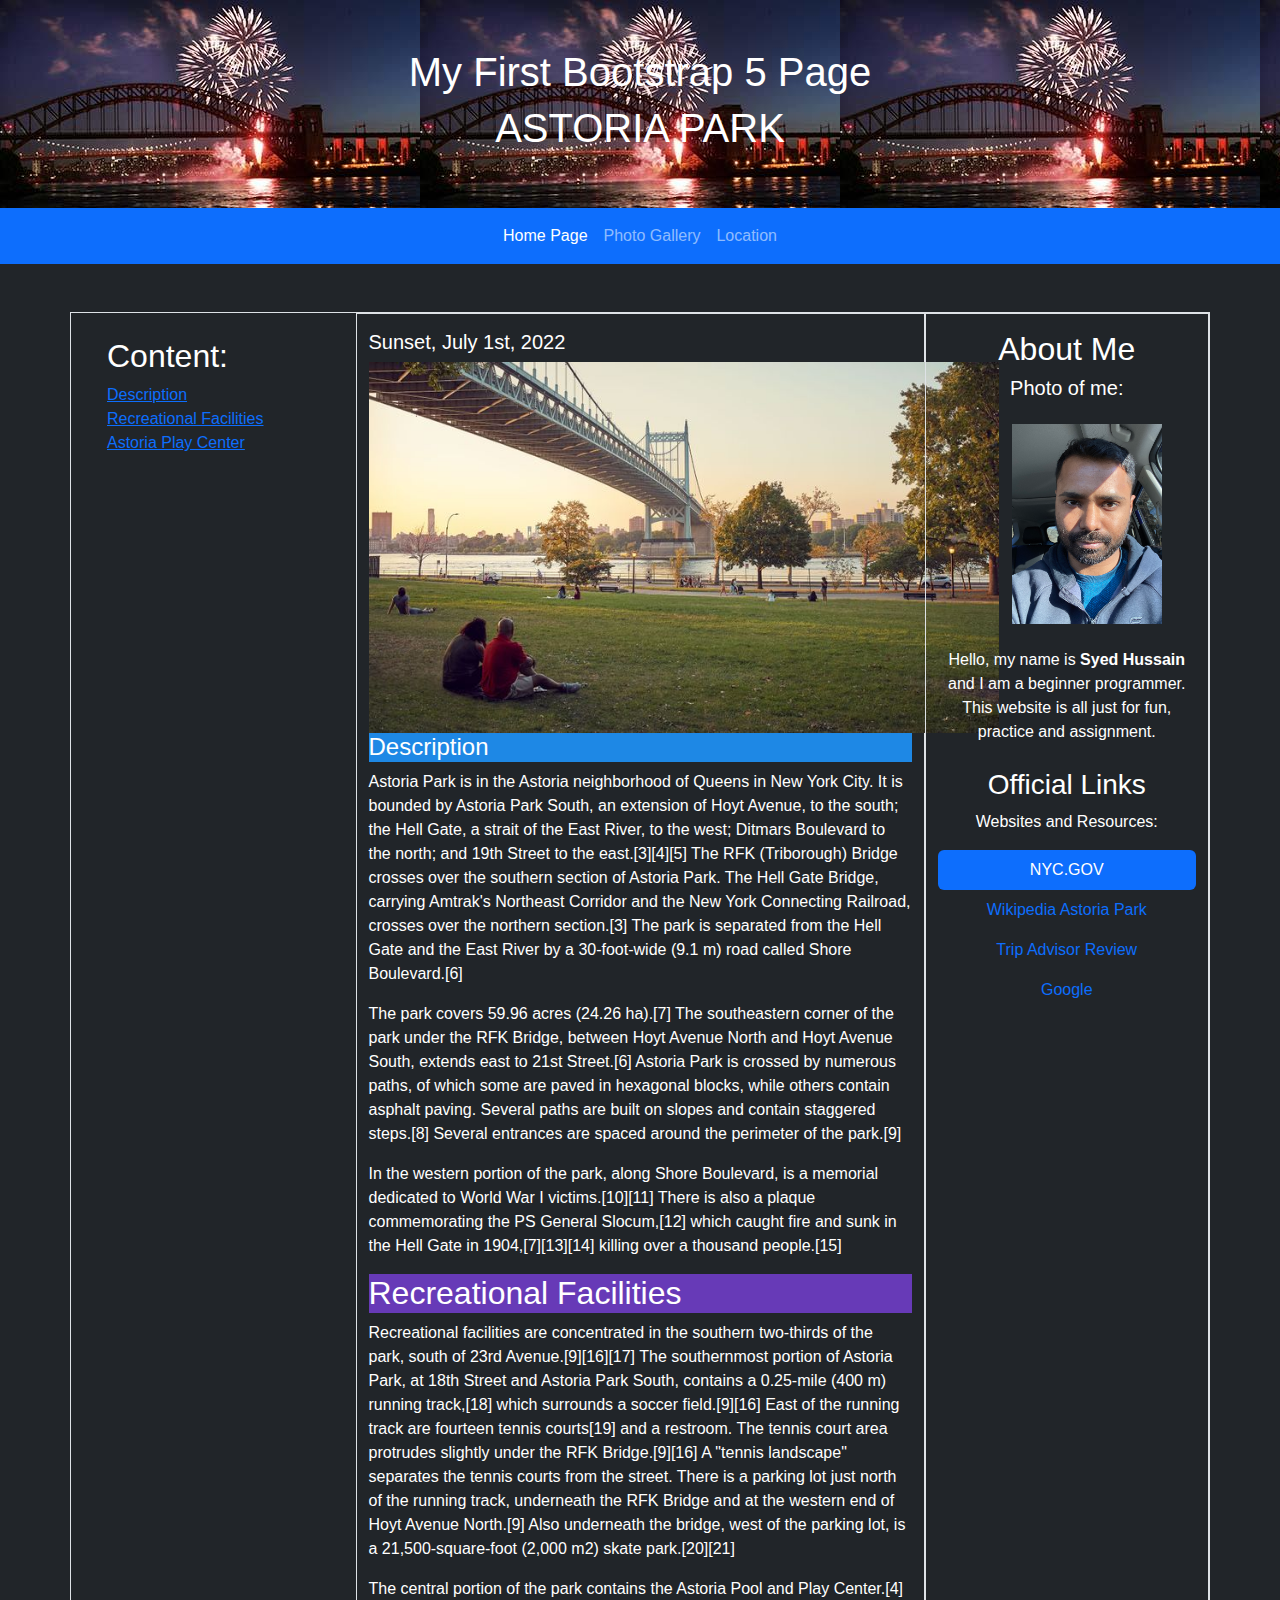
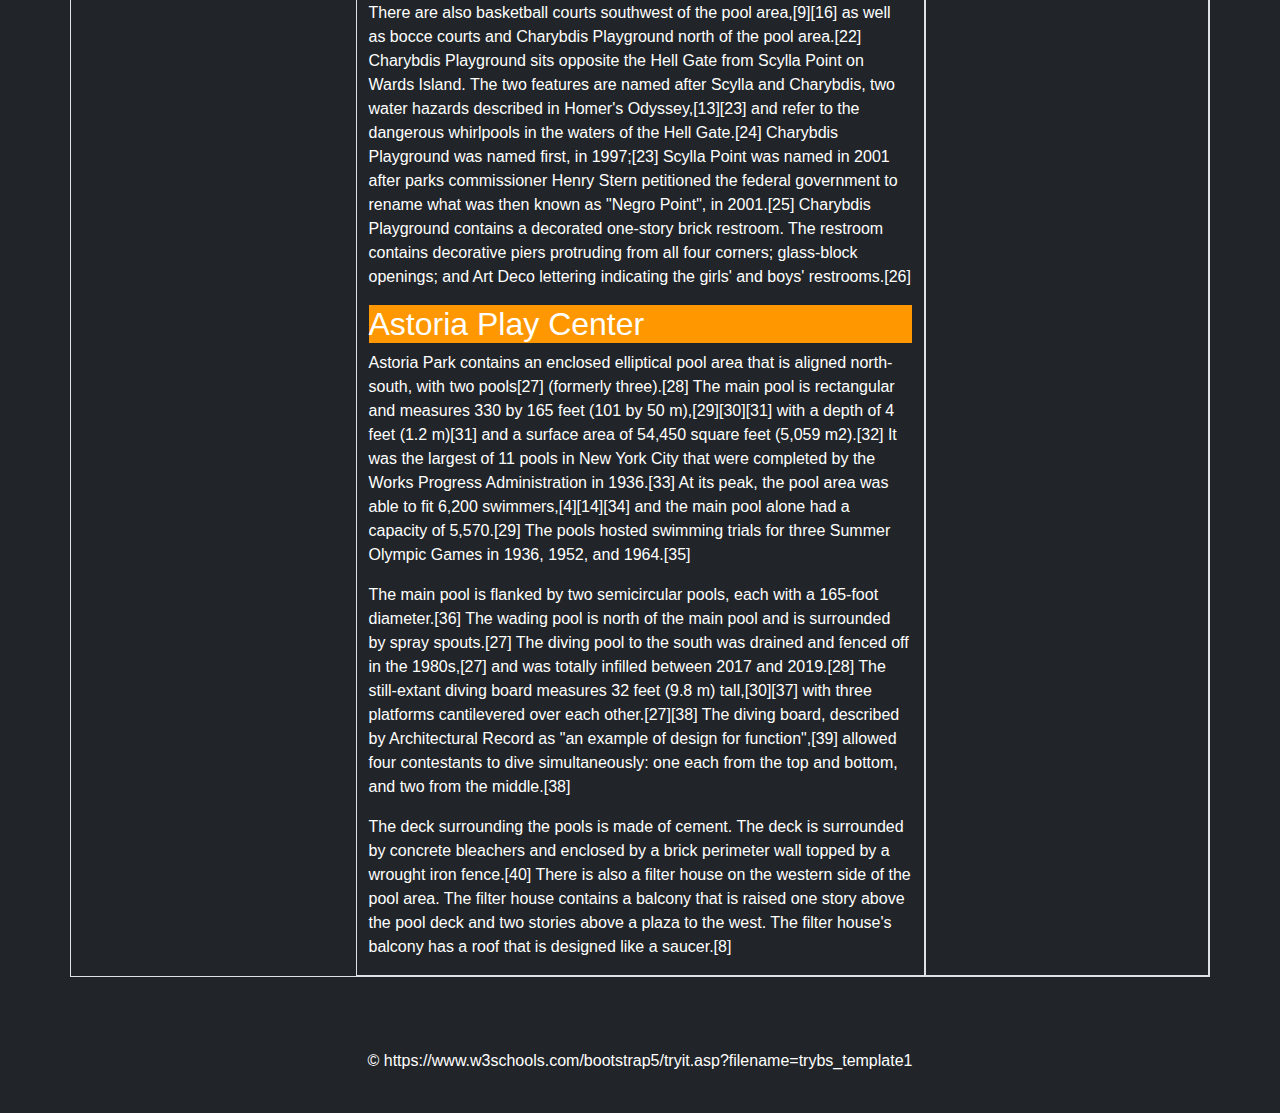
<file: index.html>
<!DOCTYPE html>
<html lang="en">
<head>
    <title>Bootstrap 5 Website Example</title>
    <meta charset="utf-8">
    <meta name="viewport" content="width=device-width, initial-scale=1">
    <link href="https://cdn.jsdelivr.net/npm/bootstrap@5.1.3/dist/css/bootstrap.min.css" rel="stylesheet">
    <script src="https://cdn.jsdelivr.net/npm/bootstrap@5.1.3/dist/js/bootstrap.bundle.min.js"></script>
    <link rel="stylesheet" href="style.css">
    <style>
    </style>
</head>
<body class="main bg-dark text-white" data-spy="scroll" data-target="#myScrollspy" data-offset="20">
    <!-- header/title of the page -->
    <div class="p-5 bg-primary text-center">
        <h1>My First Bootstrap 5 Page</h1>
        <h1>ASTORIA PARK</h1> 
    </div>
    <!-- navigation link just below the title/header -->
    <nav class="navbar navbar-expand-md bg-primary navbar-dark">
        <div class="container-fluid justify-content-center">
            <ul class="navbar-nav">
                <li class="nav-item active">
                <a class="nav-link active" href="/index.html">Home Page</a>
                </li>
                <a class="nav-link" href="/photo_gallery.html">Photo Gallery</a>
                </li>
                <li class="nav-item">
                <a class="nav-link" href="/park_location.html">Location</a>
                </li>
            </ul>
        </div>
    </nav>

    <div class="container mt-5">
        <div class="row row-cols-3 border">
            <!-- Side section -->
            <nav class="col-sm-3" id="myScrollspy">
                <ul class="nav nav-pills flex-column p-4">
                    <h2>Content:</h2>
                  <li class="active"><a href="#section1">Description</a></li>
                  <li><a href="#section2">Recreational Facilities</a></li>
                  <li><a href="#section3">Astoria Play Center</a></li>
                  <li class="dropdown">
                  </li>
                </ul>
            </nav>
            <!-- Main section -->
            <div class="col-sm-6 pt-3 border">
                <h5>Sunset, July 1st, 2022</h5>
                <div class="mid-img"><img src="/images/astoria-park-06.jpg"></div>
                <h4 id="section1">Description</h4>
                <p>Astoria Park is in the Astoria neighborhood of Queens in New York City. It is bounded by Astoria Park South, an extension of Hoyt Avenue, to the south; the Hell Gate, a strait of the East River, to the west; Ditmars Boulevard to the north; and 19th Street to the east.[3][4][5] The RFK (Triborough) Bridge crosses over the southern section of Astoria Park. The Hell Gate Bridge, carrying Amtrak's Northeast Corridor and the New York Connecting Railroad, crosses over the northern section.[3] The park is separated from the Hell Gate and the East River by a 30-foot-wide (9.1 m) road called Shore Boulevard.[6]</p> 
                <p>The park covers 59.96 acres (24.26 ha).[7] The southeastern corner of the park under the RFK Bridge, between Hoyt Avenue North and Hoyt Avenue South, extends east to 21st Street.[6] Astoria Park is crossed by numerous paths, of which some are paved in hexagonal blocks, while others contain asphalt paving. Several paths are built on slopes and contain staggered steps.[8] Several entrances are spaced around the perimeter of the park.[9]</p> 
                <p>In the western portion of the park, along Shore Boulevard, is a memorial dedicated to World War I victims.[10][11] There is also a plaque commemorating the PS General Slocum,[12] which caught fire and sunk in the Hell Gate in 1904,[7][13][14] killing over a thousand people.[15] </p>
                <h2 id="section2">Recreational Facilities</h2>
                <p>Recreational facilities are concentrated in the southern two-thirds of the park, south of 23rd Avenue.[9][16][17] The southernmost portion of Astoria Park, at 18th Street and Astoria Park South, contains a 0.25-mile (400 m) running track,[18] which surrounds a soccer field.[9][16] East of the running track are fourteen tennis courts[19] and a restroom. The tennis court area protrudes slightly under the RFK Bridge.[9][16] A "tennis landscape" separates the tennis courts from the street. There is a parking lot just north of the running track, underneath the RFK Bridge and at the western end of Hoyt Avenue North.[9] Also underneath the bridge, west of the parking lot, is a 21,500-square-foot (2,000 m2) skate park.[20][21]</p>
                <p>The central portion of the park contains the Astoria Pool and Play Center.[4] There are also basketball courts southwest of the pool area,[9][16] as well as bocce courts and Charybdis Playground north of the pool area.[22] Charybdis Playground sits opposite the Hell Gate from Scylla Point on Wards Island. The two features are named after Scylla and Charybdis, two water hazards described in Homer's Odyssey,[13][23] and refer to the dangerous whirlpools in the waters of the Hell Gate.[24] Charybdis Playground was named first, in 1997;[23] Scylla Point was named in 2001 after parks commissioner Henry Stern petitioned the federal government to rename what was then known as "Negro Point", in 2001.[25] Charybdis Playground contains a decorated one-story brick restroom. The restroom contains decorative piers protruding from all four corners; glass-block openings; and Art Deco lettering indicating the girls' and boys' restrooms.[26]</p>
                <h2 id="section3">Astoria Play Center</h2>
                <p>Astoria Park contains an enclosed elliptical pool area that is aligned north-south, with two pools[27] (formerly three).[28] The main pool is rectangular and measures 330 by 165 feet (101 by 50 m),[29][30][31] with a depth of 4 feet (1.2 m)[31] and a surface area of 54,450 square feet (5,059 m2).[32] It was the largest of 11 pools in New York City that were completed by the Works Progress Administration in 1936.[33] At its peak, the pool area was able to fit 6,200 swimmers,[4][14][34] and the main pool alone had a capacity of 5,570.[29] The pools hosted swimming trials for three Summer Olympic Games in 1936, 1952, and 1964.[35]</p>
                <p>The main pool is flanked by two semicircular pools, each with a 165-foot diameter.[36] The wading pool is north of the main pool and is surrounded by spray spouts.[27] The diving pool to the south was drained and fenced off in the 1980s,[27] and was totally infilled between 2017 and 2019.[28] The still-extant diving board measures 32 feet (9.8 m) tall,[30][37] with three platforms cantilevered over each other.[27][38] The diving board, described by Architectural Record as "an example of design for function",[39] allowed four contestants to dive simultaneously: one each from the top and bottom, and two from the middle.[38]</p>
                <p>The deck surrounding the pools is made of cement. The deck is surrounded by concrete bleachers and enclosed by a brick perimeter wall topped by a wrought iron fence.[40] There is also a filter house on the western side of the pool area. The filter house contains a balcony that is raised one story above the pool deck and two stories above a plaza to the west. The filter house's balcony has a roof that is designed like a saucer.[8]</p>  
            </div>
            <!-- About me section -->
            <div class="col-md-3 pt-3 border text-center">
                <h2>About Me</h2>
                <h5>Photo of me:</h5>
                <div class="col-sm-3 m-4"><img class="img" src="images/Me.jpeg"> </div>
                <p> Hello, my name is <strong>Syed Hussain</strong> and I am a beginner programmer. This website is all just for fun, practice and assignment.</p>
                <h3 class="mt-4">Official Links</h3>
                <p>Websites and Resources:</p>
                <!-- nav link to the left side of the screen -->
                <ul class="nav nav-pills flex-column">
                    <li class="nav-item">
                    <a class="nav-link active" href="https://www.nycgovparks.org/parks/astoria-park">NYC.GOV</a>
                    </li>
                    <li class="nav-item">
                    <a class="nav-link" href="https://en.wikipedia.org/wiki/Astoria_Park">Wikipedia Astoria Park</a>
                    </li>
                    <li class="nav-item">
                    <a class="nav-link" href="https://www.tripadvisor.com/Attraction_Review-g29837-d646883-Reviews-Astoria_Park-Astoria_Queens_New_York.html">Trip Advisor Review</a>
                    </li>
                    <li class="nav-item">
                    <a class="nav-link" href="https://www.google.com">Google</a>
                    </li>
                </ul>
            </div>
        </div>
    </div>
    <!-- This is the footer where things go at the bottom; address/location -->
    <div class="mt-5 p-4 bg-dark text-white text-center">
        <p>&copy; https://www.w3schools.com/bootstrap5/tryit.asp?filename=trybs_template1</p>
    </div>
</body>
</html>
</file>
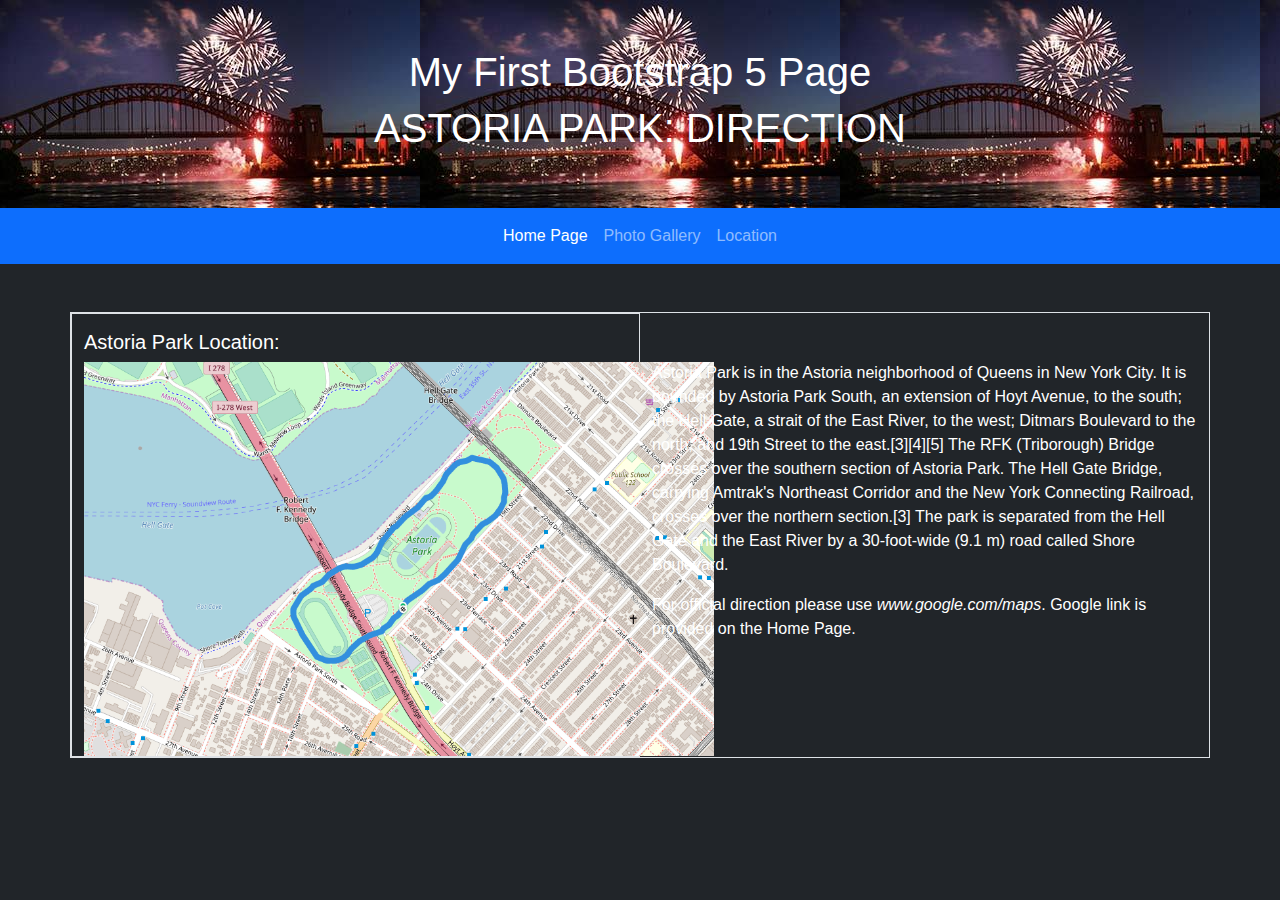
<file: park_location.html>
<!DOCTYPE html>
<html lang="en">
<head>
    <meta charset="UTF-8">
    <meta http-equiv="X-UA-Compatible" content="IE=edge">
    <meta name="viewport" content="width=device-width, initial-scale=1.0">
    <link href="https://cdn.jsdelivr.net/npm/bootstrap@5.1.3/dist/css/bootstrap.min.css" rel="stylesheet">
    <script src="https://cdn.jsdelivr.net/npm/bootstrap@5.1.3/dist/js/bootstrap.bundle.min.js"></script>
    <link rel="stylesheet" href="style.css">
    <title>Astoria Destination Guide</title>
</head>
<body class="main bg-dark text-white">
    <!-- header/title of the page -->
    <div class="p-5 bg-primary text-center">
        <h1>My First Bootstrap 5 Page</h1>
        <h1>ASTORIA PARK: DIRECTION</h1> 
    </div>
    <!-- navigation link just below the title/header -->
    <nav class="navbar navbar-expand-md bg-primary navbar-dark">
        <div class="container-fluid justify-content-center">
            <ul class="navbar-nav">
                <li class="nav-item active">
                <a class="nav-link active" href="/index.html">Home Page</a>
                </li>
                <a class="nav-link" href="/photo_gallery.html">Photo Gallery</a>
                </li>
                <li class="nav-item">
                <a class="nav-link" href="/park_location.html">Location</a>
                </li>
            </ul>
        </div>
    </nav>

    <div class="container mt-5">
        <div class="row row-cols-2 border">
            <div class="col-sm-6 pt-3 border">
                <h5>Astoria Park Location:</h5>
                <div class="mid-img"><img src="/images/dr5rvz_2.png"></div>
            </div>
            <div class="col-sm-6 pt-5">
                <p>Astoria Park is in the Astoria neighborhood of Queens in New York City. It is bounded by Astoria Park South, an extension of Hoyt Avenue, to the south; the Hell Gate, a strait of the East River, to the west; Ditmars Boulevard to the north; and 19th Street to the east.[3][4][5] The RFK (Triborough) Bridge crosses over the southern section of Astoria Park. The Hell Gate Bridge, carrying Amtrak's Northeast Corridor and the New York Connecting Railroad, crosses over the northern section.[3] The park is separated from the Hell Gate and the East River by a 30-foot-wide (9.1 m) road called Shore Boulevard.</p>
                <p>For official direction please use <i>www.google.com/maps</i>. Google link is provided on the Home Page.
            </div>
        </div>
    </div>
</body>
</html>
</file>
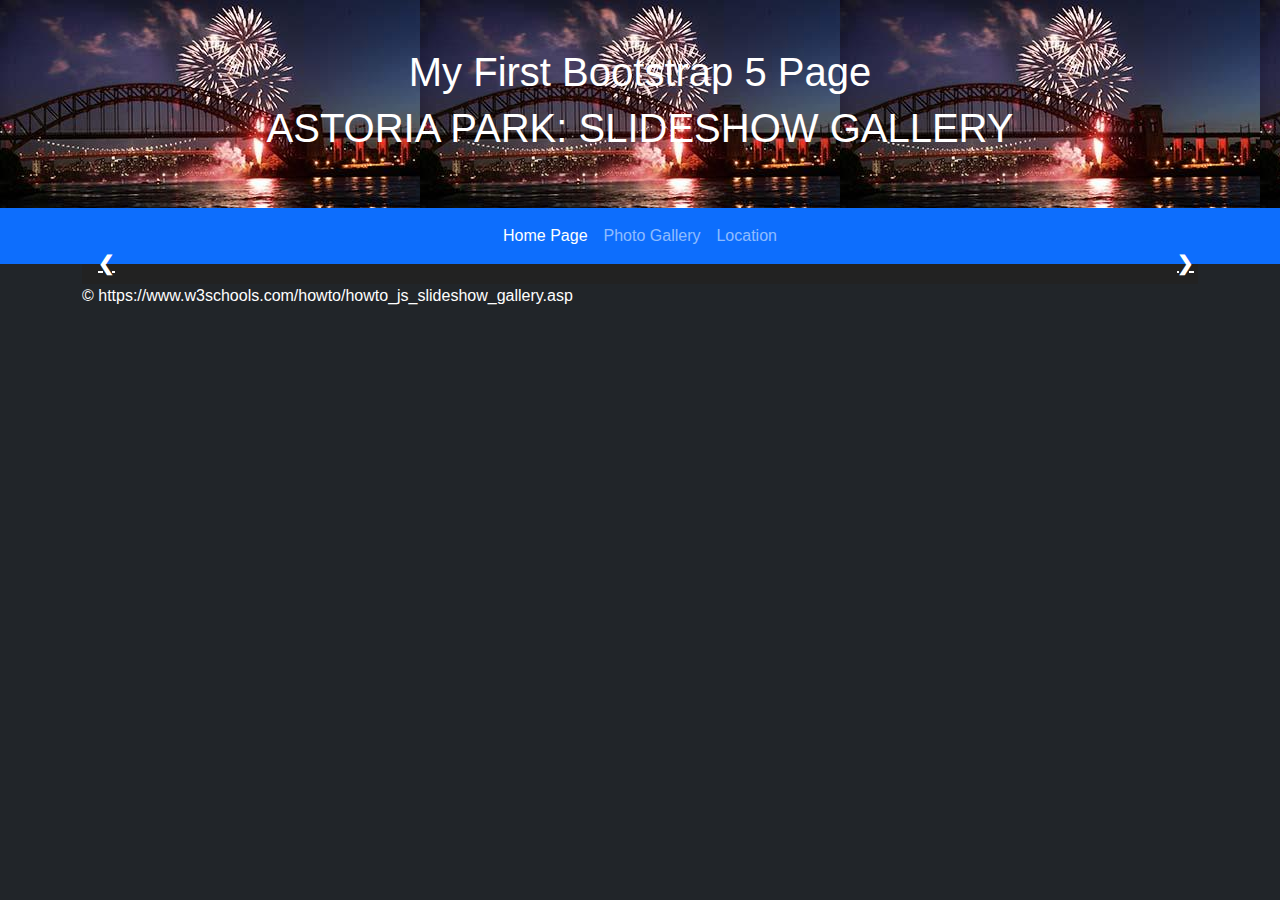
<file: photo_gallery.html>
<!DOCTYPE html>
<html lang="en">
<head>
    <meta charset="UTF-8">
    <meta http-equiv="X-UA-Compatible" content="IE=edge">
    <meta name="viewport" content="width=device-width, initial-scale=1.0">
    <link href="https://cdn.jsdelivr.net/npm/bootstrap@5.1.3/dist/css/bootstrap.min.css" rel="stylesheet">
    <script src="https://cdn.jsdelivr.net/npm/bootstrap@5.1.3/dist/js/bootstrap.bundle.min.js"></script>
    <link rel="stylesheet" href="style.css">
    <script typ="text/javascript" src="/gallery.js"></script>
    <title>Document</title>
    <style>

    </style>
</head>
<body class="main bg-dark text-white">
    <!-- header/title of the page -->
    <div class="p-5 bg-primary text-center">
        <h1>My First Bootstrap 5 Page</h1>
        <h1>ASTORIA PARK: SLIDESHOW GALLERY</h1> 
    </div>
    <!-- navigation link just below the title/header -->
    <nav class="navbar navbar-expand-md bg-primary navbar-dark">
        <div class="container-fluid justify-content-center">
            <ul class="navbar-nav">
                <li class="nav-item active">
                <a class="nav-link active" href="/index.html">Home Page</a>
                </li>
                <a class="nav-link" href="/photo_gallery.html">Photo Gallery</a>
                </li>
                <li class="nav-item">
                <a class="nav-link" href="/park_location.html">Location</a>
                </li>
            </ul>
        </div>
    </nav>
    <div class="container">

    <div class="mySlides">
        <div class="numbertext">1 / 6</div>
        <img src="images/Astoria Track.jpg" style="width: 100%">
    </div>
      
    <div class="mySlides">
        <div class="numbertext">2 / 6</div>
        <img src="images/astoria-park-06.jpg" style="width: 100%">
    </div>
      
    <div class="mySlides">
        <div class="numbertext">3 / 6</div>
        <img src="images/Astoria_Playground.jpg" style="width: 100%">
    </div>
          
    <div class="mySlides">
        <div class="numbertext">4 / 6</div>
        <img src="images/APA-LeafFest-2014-1824.jpg" style="width:100%">
    </div>
      
    <div class="mySlides">
        <div class="numbertext">5 / 6</div>
        <img src="images/Astoria_Events.jpg" style="width:100%">
    </div>
          
    <div class="mySlides">
        <div class="numbertext">6 / 6</div>
        <img src="images/Astoria_Nature_Walk.jpg" style="width:100%">
    </div>
          
    <a class="prev" onclick="plusSlides(-1)">❮</a>
    <a class="next" onclick="plusSlides(1)">❯</a>
      
    <div class="caption-container">
        <p id="caption"></p>
    </div>
    &copy; https://www.w3schools.com/howto/howto_js_slideshow_gallery.asp
</body>
</html>
</file>
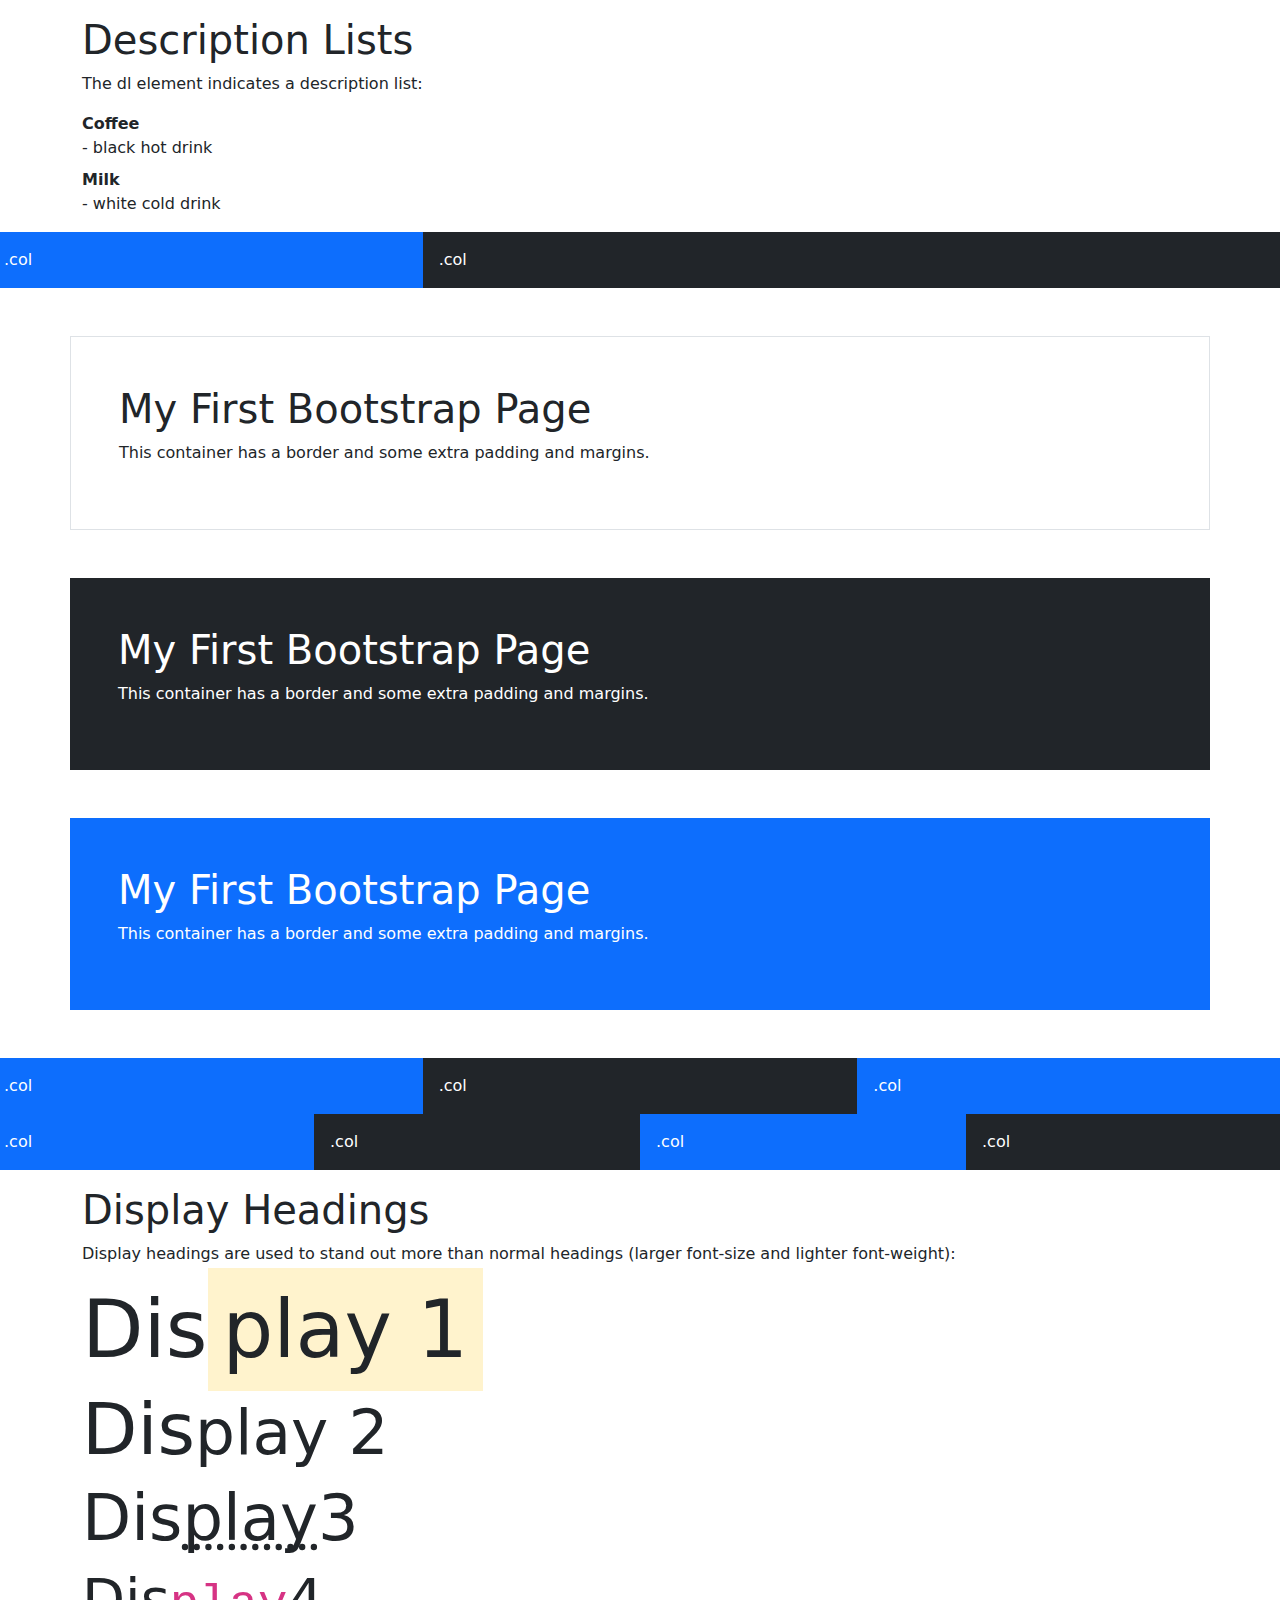
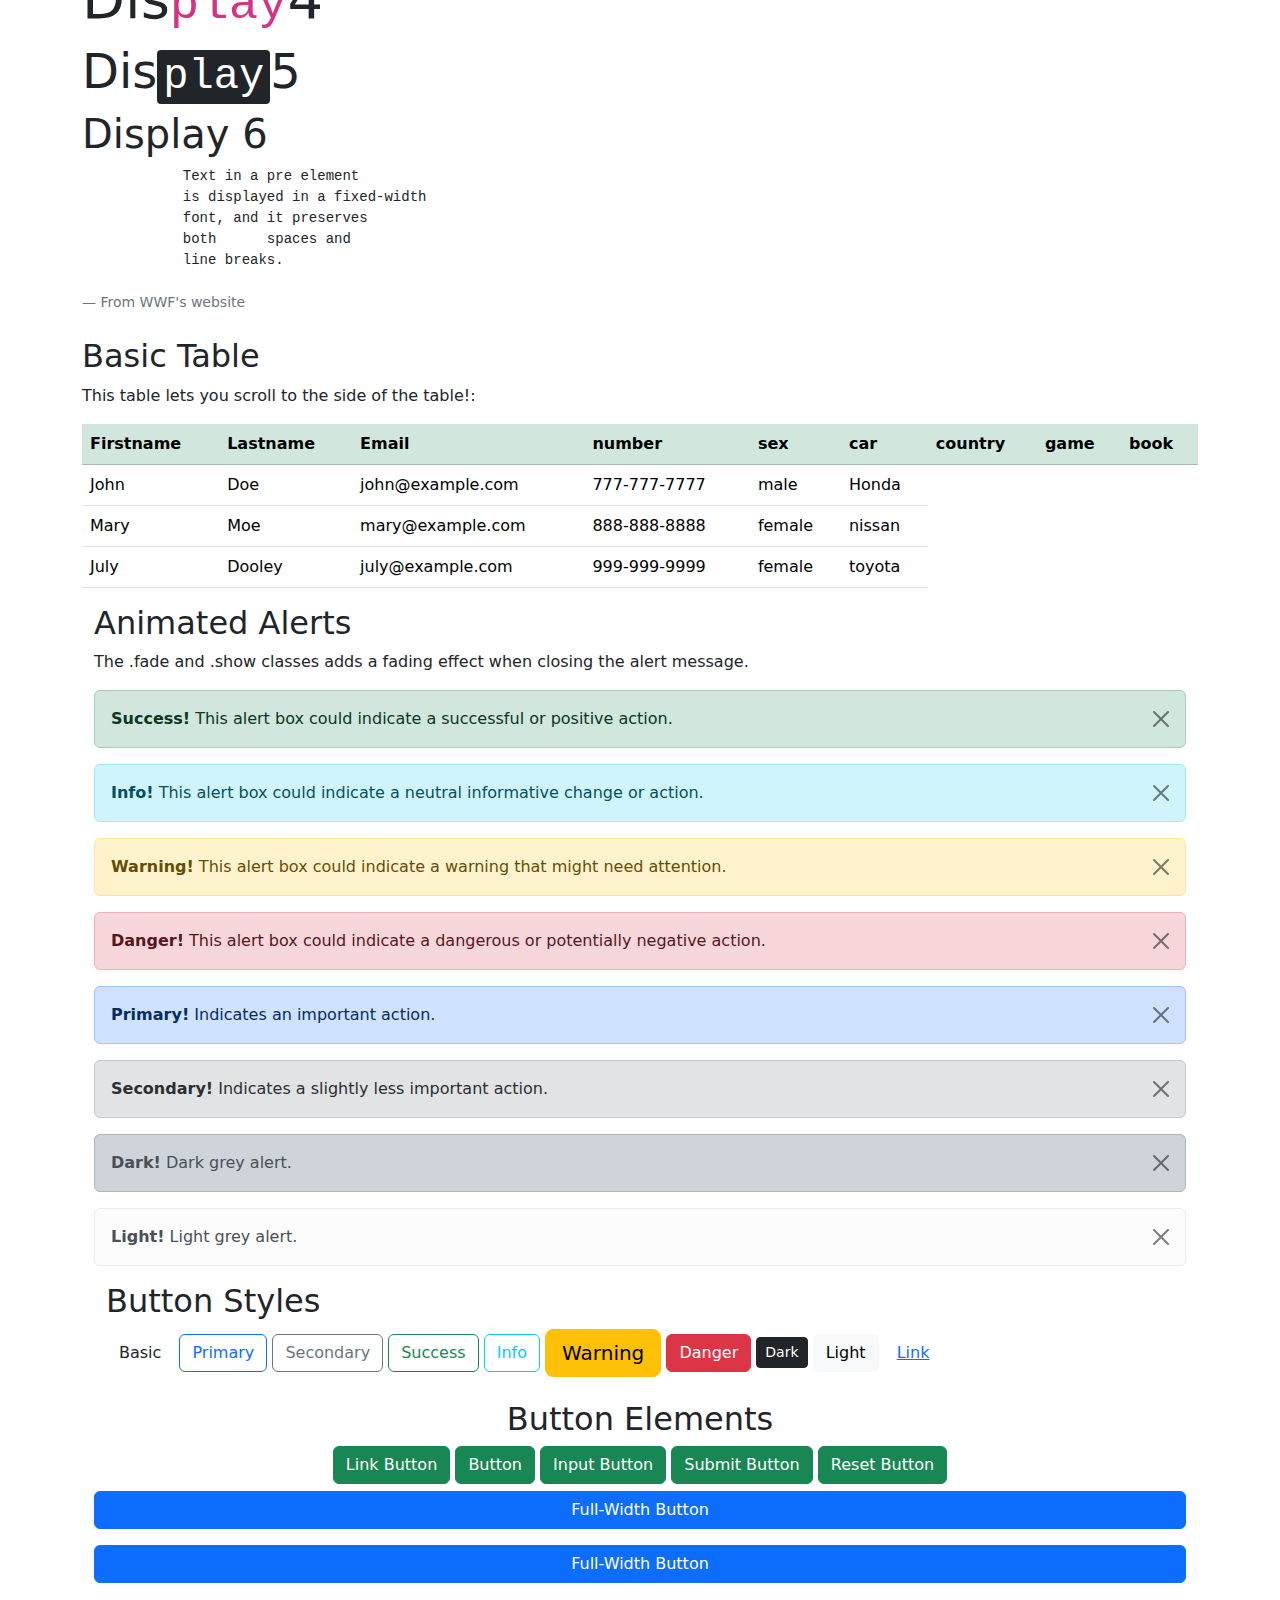
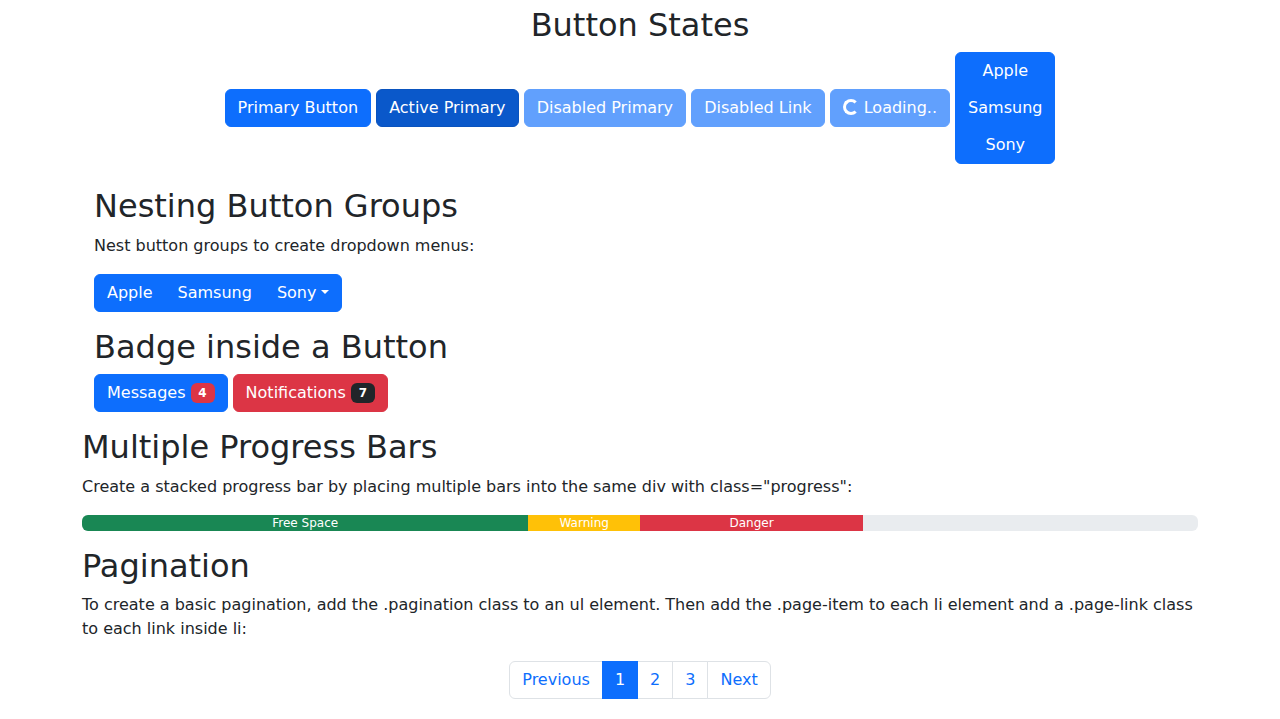
<file: study_sheet.html>
<!DOCTYPE html>
<html lang="en">
<head>
    <meta charset="UTF-8">
    <meta http-equiv="X-UA-Compatible" content="IE=edge">
    <meta name="viewport" content="width=device-width, initial-scale=1.0">
    <link href="https://cdn.jsdelivr.net/npm/bootstrap@5.1.3/dist/css/bootstrap.min.css" rel="stylesheet">
    <script src="https://cdn.jsdelivr.net/npm/bootstrap@5.1.3/dist/js/bootstrap.bundle.min.js"></script>
    <script typ="text/javascript" src="/gallery.js"></script>
    <title>Astoria Park</title>
</head>
<body>
    <div class="container mt-3">
        <h1>Description Lists</h1>    
        <p>The dl element indicates a description list:</p>
        <dl>
          <dt>Coffee</dt>
          <dd>- black hot drink</dd>
          <dt>Milk</dt>
          <dd>- white cold drink</dd>
        </dl>     
      </div>
    <div class="row">
        <div class="col-sm-4 p-3 bg-primary text-white">.col</div>
        <div class="col-sm-8 p-3 bg-dark text-white">.col</div>
    </div>
    <div class="container p-5 my-5 border">
        <h1>My First Bootstrap Page</h1>
        <p>This container has a border and some extra padding and margins.</p>
    </div>
    <div class="container p-5 my-5 bg-dark text-white">
        <h1>My First Bootstrap Page</h1>
        <p>This container has a border and some extra padding and margins.</p>
    </div>
    <div class="container p-5 my-5 bg-primary text-white">
        <h1>My First Bootstrap Page</h1>
        <p>This container has a border and some extra padding and margins.</p>
    </div>
    <div class="row">
        <div class="col p-3 bg-primary text-white">.col</div>
        <div class="col p-3 bg-dark text-white">.col</div>
        <div class="col p-3 bg-primary text-white">.col</div>
      </div>
      <div class="row">
        <div class="col-sm-3 p-3 bg-primary text-white">.col</div>
        <div class="col-sm-3 p-3 bg-dark text-white">.col</div>
        <div class="col-sm-3 p-3 bg-primary text-white">.col</div>
        <div class="col-sm-3 p-3 bg-dark text-white">.col</div>
      </div>
      <div class="container mt-3">
        <h1>Display Headings</h1>
        <p>Display headings are used to stand out more than normal headings (larger font-size and lighter font-weight):</p>
        <h1 class="display-1">Dis<mark>play 1</mark></h1>
        <h1 class="display-2">Dis<small>play 2</small></h1>
        <h1 class="display-3">Dis<abbr title="something we forget as adults">play</abbr>3</h1>
        <h1 class="display-4">Dis<code>play</code>4</h1>
        <h1 class="display-5">Dis<kbd>play</kbd>5</h1>
        <h1 class="display-6">Display 6</h1>
        <pre>
            Text in a pre element
            is displayed in a fixed-width
            font, and it preserves
            both      spaces and
            line breaks.
        </pre>
        <footer class="blockquote-footer">From WWF's website</footer>
      </div>
      <div class="container mt-4">
        <h2>Basic Table</h2>
        <p>This table lets you scroll to the side of the table!:</p>            
        <div class="table-responsive-sm">
            <table class="table table-hover">
            <thead class="table-success">
                <tr>
                <th>Firstname</th>
                <th>Lastname</th>
                <th>Email</th>
                <th>number</th>
                <th>sex</th>
                <th>car</th>
                <th>country</th>
                <th>game</th>
                <th>book</th>
                </tr>
            </thead>
            <tbody>
                <tr>
                <td>John</td>
                <td>Doe</td>
                <td>john@example.com</td>
                <td>777-777-7777</td>
                <td>male</td>
                <td>Honda</td>
                </tr>
                <tr>
                <td>Mary</td>
                <td>Moe</td>
                <td>mary@example.com</td>
                <td>888-888-8888</td>
                <td>female</td>
                <td>nissan</td>
                </tr>
                <tr>
                <td>July</td>
                <td>Dooley</td>
                <td>july@example.com</td>
                <td>999-999-9999</td>
                <td>female</td>
                <td>toyota</td>
                </tr>
            </tbody>
            </table>
            <div class="container mt-3">
                <h2>Animated Alerts</h2>
                <p>The .fade and .show classes adds a fading effect when closing the alert message.</p>
                <div class="alert alert-success alert-dismissible fade show">
                  <button type="button" class="btn-close" data-bs-dismiss="alert"></button>
                  <strong>Success!</strong> This alert box could indicate a successful or positive action.
                </div>
                <div class="alert alert-info alert-dismissible fade show">
                  <button type="button" class="btn-close" data-bs-dismiss="alert"></button>
                  <strong>Info!</strong> This alert box could indicate a neutral informative change or action.
                </div>
                <div class="alert alert-warning alert-dismissible fade show">
                  <button type="button" class="btn-close" data-bs-dismiss="alert"></button>
                  <strong>Warning!</strong> This alert box could indicate a warning that might need attention.
                </div>
                <div class="alert alert-danger alert-dismissible fade show">
                  <button type="button" class="btn-close" data-bs-dismiss="alert"></button>
                  <strong>Danger!</strong> This alert box could indicate a dangerous or potentially negative action.
                </div>
                <div class="alert alert-primary alert-dismissible fade show">
                  <button type="button" class="btn-close" data-bs-dismiss="alert"></button>
                  <strong>Primary!</strong> Indicates an important action.
                </div>
                <div class="alert alert-secondary alert-dismissible fade show">
                  <button type="button" class="btn-close" data-bs-dismiss="alert"></button>
                  <strong>Secondary!</strong> Indicates a slightly less important action.
                </div>
                <div class="alert alert-dark alert-dismissible fade show">
                  <button type="button" class="btn-close" data-bs-dismiss="alert"></button>
                  <strong>Dark!</strong> Dark grey alert.
                </div>
                <div class="alert alert-light alert-dismissible fade show">
                  <button type="button" class="btn-close" data-bs-dismiss="alert"></button>
                  <strong>Light!</strong> Light grey alert.
                </div>
                <div class="container mt-3">
                    <h2>Button Styles</h2>
                    <button type="button" class="btn">Basic</button>
                    <button type="button" class="btn btn-outline-primary">Primary</button>
                    <button type="button" class="btn btn-outline-secondary">Secondary</button>
                    <button type="button" class="btn btn-outline-success">Success</button>
                    <button type="button" class="btn btn-outline-info">Info</button>
                    <button type="button" class="btn btn-primary btn-lg btn-warning">Warning</button>
                    <button type="button" class="btn btn-primary btn-md btn-danger">Danger</button>
                    <button type="button" class="btn btn-primary btn-sm btn-dark">Dark</button>
                    <button type="button" class="btn btn-light">Light</button>
                    <button type="button" class="btn btn-link">Link</button>      
                  </div>
                  <div class="container mt-3 btn gap-3">
                    <h2>Button Elements</h2>
                    <a href="#" class="btn btn-success">Link Button</a>
                    <button type="button" class="btn btn-success">Button</button>
                    <input type="button" class="btn btn-success" value="Input Button">
                    <input type="submit" class="btn btn-success" value="Submit Button">
                    <input type="reset" class="btn btn-success" value="Reset Button">
                  </div>
                  <div class="d-grid gap-3">
                    <button type="button" class="btn btn-primary btn-block">Full-Width Button</button>
                    <button type="button" class="btn btn-primary btn-block">Full-Width Button</button>
                  </div>
                  <div class="container mt-3 btn gap-3">
                    <h2>Button States</h2>
                    <button type="button" class="btn btn-primary">Primary Button</button>
                    <button type="button" class="btn btn-primary active">Active Primary</button>
                    <button type="button" class="btn btn-primary" disabled>Disabled Primary</button>
                    <a href="#" class="btn btn-primary disabled">Disabled Link</a>
                    <button class="btn btn-primary" disabled>
                        <span class="spinner-border spinner-border-sm"></span>
                        Loading..
                    </button>
                    <div class="btn-group-vertical">
                        <button type="button" class="btn btn-primary">Apple</button>
                        <button type="button" class="btn btn-primary">Samsung</button>
                        <button type="button" class="btn btn-primary">Sony</button>
                    </div>
                  </div>
              </div>
              <div class="container mt-3">
                <h2>Nesting Button Groups</h2>
                <p>Nest button groups to create dropdown menus:</p>
                <div class="btn-group">
                  <button type="button" class="btn btn-primary">Apple</button>
                  <button type="button" class="btn btn-primary">Samsung</button>
                  <div class="btn-group">
                    <button type="button" class="btn btn-primary dropdown-toggle" data-bs-toggle="dropdown">Sony</button>
                    <ul class="dropdown-menu">
                      <li><a class="dropdown-item" href="#">Tablet</a></li>
                      <li><a class="dropdown-item" href="#">Smartphone</a></li>
                    </ul>
                  </div>
                </div>
              </div>
              <div class="container mt-3">
                <h2>Badge inside a Button</h2>
                <button type="button" class="btn btn-primary">
                  Messages <span class="badge bg-danger">4</span>
                </button>
                <button type="button" class="btn btn-danger">
                  Notifications <span class="badge bg-dark">7</span>
                </button>
            </div>
        </div>
      </div>
      <div class="container mt-3">
        <h2>Multiple Progress Bars</h2>
        <p>Create a stacked progress bar by placing multiple bars into the same div with class="progress":</p> 
        <div class="progress">
          <div class="progress-bar bg-success" style="width:40%">
            Free Space
          </div>
          <div class="progress-bar bg-warning" style="width:10%">
            Warning
          </div>
          <div class="progress-bar bg-danger" style="width:20%">
            Danger
          </div>
        </div>
      </div>
      <div class="container mt-3">
        <h2>Pagination</h2>
        <p>To create a basic pagination, add the .pagination class to an ul element. Then add the .page-item to each li element and a .page-link class to each link inside li:</p>                  
        <ul class="pagination justify-content-center" style="margin:20px 0">
          <li class="page-item"><a class="page-link" href="#">Previous</a></li>
          <li class="page-item active"><a class="page-link" href="#">1</a></li>
          <li class="page-item"><a class="page-link" href="#">2</a></li>
          <li class="page-item"><a class="page-link" href="#">3</a></li>
          <li class="page-item"><a class="page-link" href="#">Next</a></li>
        </ul>
      </div>
</body>
</html>
</file>
<file: style.css>
.img {
    height: 200px;
    margin-left: 50px;
}

.mid-img img {
    width: 630px;
}

.p-5 {
    background-image: url(images/astoria_firework.jpg);
    background-size: auto;
}

body {
    font-family: Arial;
    margin: 0;
}

div.col-sm-9 div {
    height: 250px;
    font-size: 28px;
  }
#section1 {color: #fff; background-color: #1E88E5;}
#section2 {color: #fff; background-color: #673ab7;}
#section3 {color: #fff; background-color: #ff9800;}
  
@media screen and (max-width: 810px) {
    #section1, #section2, #section3, #section41, #section42  {
    margin-left: 150px;
    }
}

/* PHOTO GALLERY CSS */
* {
    box-sizing: border-box;
}

img {
    vertical-align: middle;
}

/* Position the image container (needed to position the left and right arrows) */
.container {
    position: relative;
}

/* Hide the images by default */
.mySlides {
    display: none;
}

/* Add a pointer when hovering over the thumbnail images */
.cursor {
    cursor: pointer;
}

/* Next & previous buttons */
.prev, .next {
    cursor: pointer;
    position: absolute;
    top: 40%;
    width: auto;
    padding: 16px;
    margin-top: -50px;
    color: white;
    font-weight: bold;
    font-size: 20px;
    border-radius: 0 3px 3px 0;
    user-select: none;
    -webkit-user-select: none;
}

/* Position the "next button" to the right */
.next {
    right: 0;
    border-radius: 3px 0 0 3px;
}

/* On hover, add a black background color with a little bit see-through */
.prev:hover, .next:hover {
    background-color: rgba(0, 0, 0, 0.8);
}

/* Number text (1/3 etc) */
.numbertext {
    color: #f2f2f2;
    font-size: 12px;
    padding: 8px 12px;
    position: absolute;
    top: 0;
}

/* Container for image text */
.caption-container {
    text-align: center;
    background-color: #222;
    padding: 2px 16px;
    color: white;
}

.row:after {
    content: "";
    display: table;
    clear: both;
 }

/* Six columns side by side */
.column {
    float: left;
    width: 16.66%;
}

/* Add a transparency effect for thumnbail images */
.demo {
    opacity: 0.6;
}

.active, .demo:hover {
    opacity: 1;
}

/* scrolling option for index.html.
</file>
